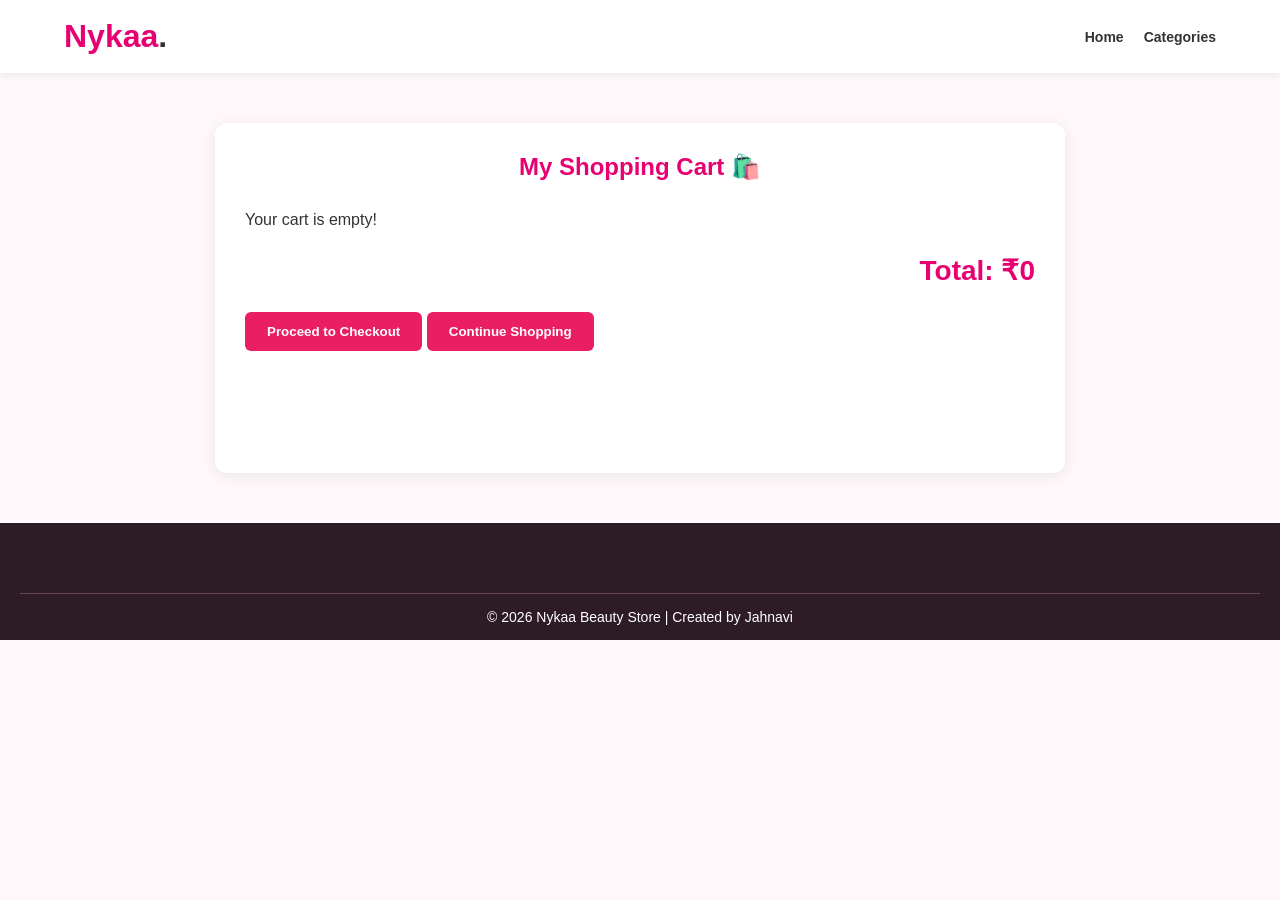
<file: cart.html>
<!DOCTYPE html>
<html lang="en">
<head>
    <meta charset="UTF-8">
    <meta name="viewport" content="width=device-width, initial-scale=1.0">
    <title>Shopping Cart | Nykaa Beauty</title>
    <link rel="stylesheet" href="style.css">
</head>
<body>

    <header>
        <div class="logo">Nykaa<span>.</span></div>
        <nav>
            <a href="index.html">Home</a>
            <a href="index.html#categories">Categories</a>
        </nav>
    </header>

    <section class="cart-section">
        <h1>My Shopping Cart 🛍️</h1>
        <div id="cartItems"></div>
        <h2 id="cartTotal">Total: ₹0</h2>
        <button onclick="window.location.href='checkout.html'">
    Proceed to Checkout
</button>
        <button onclick="window.location.href='index.html'">
            Continue Shopping
        </button>
    </section>

    <footer class="footer">
        <div class="footer-bottom">
            <p>© 2026 Nykaa Beauty Store | Created by Jahnavi</p>
        </div>
    </footer>

   <script src="script.js"></script> 
</body>
</html>
</file>
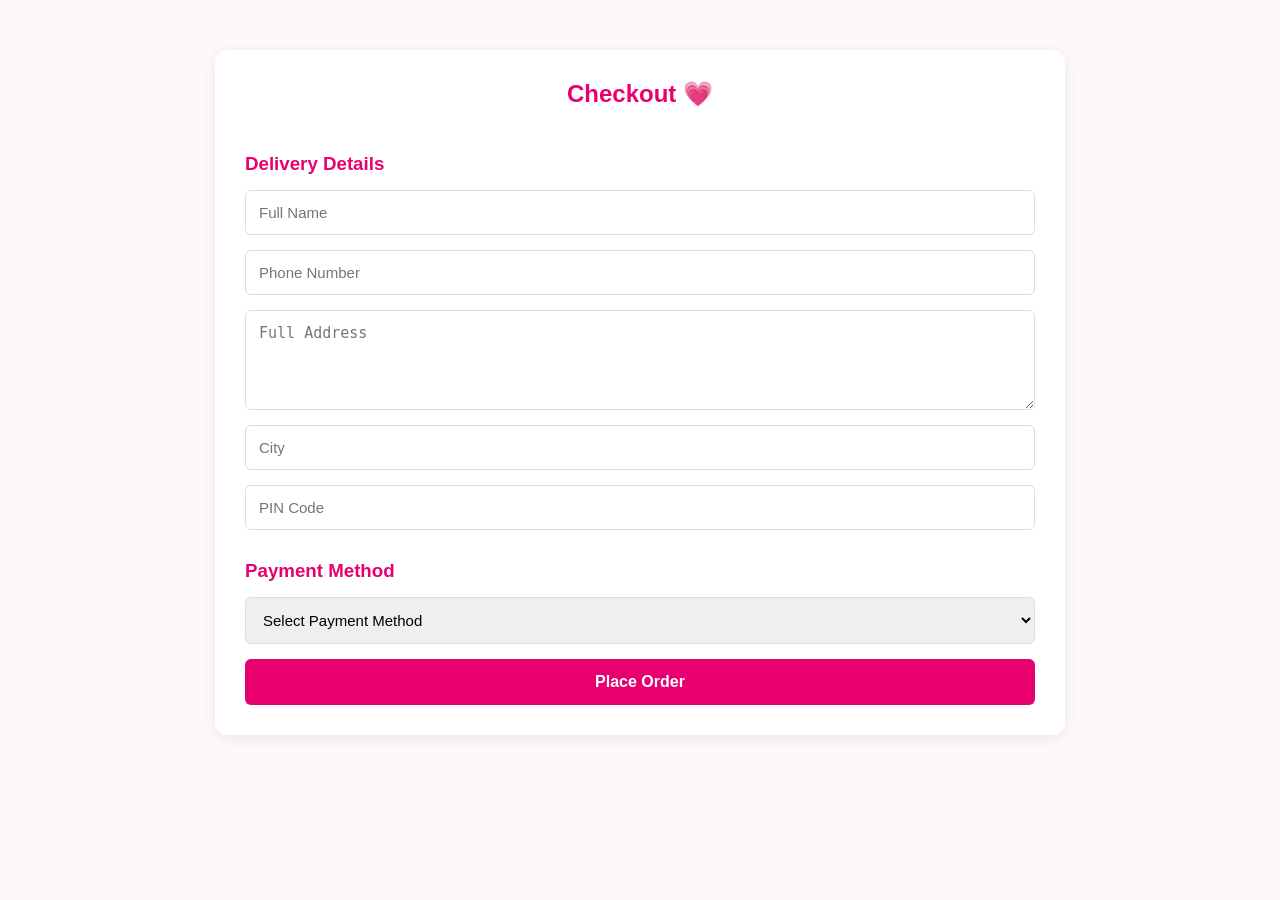
<file: checkout.html>
<!DOCTYPE html>
<html lang="en">
<head>
    <meta charset="UTF-8">
    <meta name="viewport" content="width=device-width, initial-scale=1.0">
    <title>Nykaa - Checkout</title>
    <link rel="stylesheet" href="style.css">
</head>
<body>

    <section class="cart-section">
        <h1>Checkout 💗</h1>

        <form id="checkoutForm">
            <h3>Delivery Details</h3>

            <input type="text" id="customerName" placeholder="Full Name" required>

            <input type="tel" id="phone" placeholder="Phone Number" required>

            <textarea id="address" placeholder="Full Address" required></textarea>

            <input type="text" id="city" placeholder="City" required>

            <input type="text" id="pincode" placeholder="PIN Code" required>

            <h3>Payment Method</h3>

            <select id="paymentMethod" required>
                <option value="">Select Payment Method</option>
                <option value="Cash on Delivery">Cash on Delivery</option>
                <option value="UPI">UPI</option>
            </select>

            <button type="submit">Place Order</button>
        </form>
    </section>

    <script src="script.js"></script>
</body>
</html>
</file>
<file: style.css>
* {
    margin: 0;
    padding: 0;
    box-sizing: border-box;
}

body {
    font-family: Arial, sans-serif;
    background-color: #fff8fb;
    color: #333;
}

/* Header */
header {
    display: flex;
    justify-content: space-between;
    align-items: center;
    padding: 18px 5%;
    background-color: white;
    box-shadow: 0 2px 8px rgba(0, 0, 0, 0.08);
    flex-wrap: wrap;
    gap: 15px;
}

.logo {
    font-size: 32px;
    font-weight: bold;
    color: #e80071;
}

.logo span {
    color: #333;
}

nav {
    display: flex;
    gap: 20px;
    flex-wrap: wrap;
}

nav a {
    text-decoration: none;
    color: #333;
    font-weight: bold;
    font-size: 14px;
}

nav a:hover {
    color: #e80071;
}

.header-icons {
    display: flex;
    align-items: center;
    gap: 15px;
}

.header-icons input {
    padding: 10px;
    border: 1px solid #ddd;
    border-radius: 5px;
}

.header-icons span {
    font-size: 24px;
    cursor: pointer;
}

/* Hero Section */
.hero {
    min-height: 350px;
    background: linear-gradient(120deg, #ffe0ef, #f7b7d4);
    display: flex;
    align-items: center;
    justify-content: center;
    text-align: center;
    padding: 30px;
}

.hero-content h1 {
    font-size: 45px;
    color: #b80059;
    margin-bottom: 15px;
}

.hero-content p {
    font-size: 18px;
    margin-bottom: 25px;
}

button {
    background-color: #e80071;
    color: white;
    border: none;
    padding: 12px 25px;
    border-radius: 5px;
    cursor: pointer;
    font-weight: bold;
}

button:hover {
    background-color: #b80059;
}

/* Categories */
.categories,
.products {
    padding: 40px 5%;
    text-align: center;
}

h2 {
    font-size: 28px;
    margin-bottom: 30px;
    color: #333;
}

.category-container {
    display: flex;
    justify-content: center;
    gap: 20px;
    flex-wrap: wrap;
}

.category {
    background-color: white;
    padding: 25px;
    border-radius: 12px;
    box-shadow: 0 3px 10px rgba(0, 0, 0, 0.08);
    font-size: 18px;
    font-weight: bold;
}

/* Products */
.product-container {
    display: flex;
    justify-content: center;
    gap: 25px;
    flex-wrap: wrap;
}

.product-card {
    background-color: white;
    width: 250px;
    padding: 15px;
    border-radius: 12px;
    box-shadow: 0 3px 10px rgba(0, 0, 0, 0.08);
    transition: transform 0.3s;
}

.product-card:hover {
    transform: translateY(-5px);
}

.product-card img {
    width: 100%;
    height: 220px;
    object-fit: cover;
    border-radius: 8px;
}

.product-card h3 {
    margin: 15px 0 10px;
}

.product-card p {
    color: #e80071;
    font-weight: bold;
    margin-bottom: 15px;
}

/* Footer */
footer {
    background-color: #333;
    color: white;
    text-align: center;
    padding: 20px;
}

/* Mobile Responsive */
@media (max-width: 768px) {
    header {
        flex-direction: column;
    }

    nav {
        justify-content: center;
    }

    .hero-content h1 {
        font-size: 30px;
    }

    .product-card {
        width: 90%;
        max-width: 320px;
    }
}
.product-card img {
    transition: transform 0.3s ease;
}

.product-card:hover img {
    transform: scale(1.08);
}
.product-container {
    display: grid;
    grid-template-columns: repeat(auto-fit, minmax(220px, 1fr));
    gap: 25px;
}

.product-card {
    height: 100%;
    box-sizing: border-box;
}

.product-card img {
    width: 100%;
    height: 220px;
    object-fit: cover;
}
.header-icons span:last-child {
    background-color: #ffe6f0;
    color: #d63384;
    padding: 8px 12px;
    border-radius: 50px;
    font-weight: bold;
    cursor: pointer;
}
.discount-badge {
    display: inline-block;
    background-color: #e91e63;
    color: white;
    padding: 5px 10px;
    border-radius: 5px;
    font-size: 12px;
    font-weight: bold;
    margin-bottom: 8px;
}
.old-price {
    color: #888;
    text-decoration: line-through;
    margin-right: 8px;
    font-size: 14px;
}

.new-price {
    color: #e91e63;
    font-size: 18px;
    font-weight: bold;
}
.footer {
    background-color: #2d1b25;
    color: white;
    padding: 40px 20px 15px;
    margin-top: 40px;
}

.footer-container {
    display: flex;
    justify-content: space-around;
    flex-wrap: wrap;
    gap: 30px;
}

.footer-section {
    display: flex;
    flex-direction: column;
    gap: 12px;
}

.footer-section h2 span {
    color: #ff4081;
}

.footer-section a {
    color: #f8dce8;
    text-decoration: none;
}

.footer-section a:hover {
    color: #ff4081;
}

.footer-bottom {
    text-align: center;
    border-top: 1px solid #684454;
    margin-top: 30px;
    padding-top: 15px;
    font-size: 14px;
}
#backToTop {
    display: block;
    margin: 20px auto;
    background-color: #e91e63;
    color: white;
    border: none;
    padding: 10px 20px;
    border-radius: 25px;
    cursor: pointer;
    font-size: 15px;
}

#backToTop:hover {
    background-color: #c2185b;
}
.product-details {
    display: flex;
    align-items: center;
    justify-content: center;
    gap: 50px;
    padding: 60px 8%;
    flex-wrap: wrap;
}

.details-image img {
    width: 350px;
    height: 400px;
    object-fit: cover;
    border-radius: 12px;
}

.details-info {
    max-width: 450px;
}

.details-info h1 {
    color: #333;
    font-size: 30px;
}

.details-rating {
    color: #f5a623;
    margin: 15px 0;
}

.details-price {
    margin: 15px 0;
}

.details-info button {
    background: #e91e63;
    color: white;
    border: none;
    padding: 12px 25px;
    border-radius: 5px;
    cursor: pointer;
    margin-top: 15px;
}
.cart-section {
    max-width: 900px;
    margin: 50px auto;
    padding: 25px;
    min-height: 350px;
}

.cart-section h1 {
    color: #e91e63;
    text-align: center;
    margin-bottom: 30px;
}

#cartItems {
    margin: 20px 0;
}

.cart-item {
    display: flex;
    justify-content: space-between;
    align-items: center;
    padding: 15px;
    border-bottom: 1px solid #ddd;
    gap: 15px;
}

.cart-section button {
    background: #e91e63;
    color: white;
    border: none;
    padding: 12px 22px;
    border-radius: 6px;
    cursor: pointer;
}

#cartTotal {
    text-align: right;
    margin: 25px 0;
}
/* Cart Page Styling */
.cart-section {
    max-width: 850px;
    margin: 50px auto;
    padding: 30px;
    background: #fff;
    border-radius: 12px;
    box-shadow: 0 3px 15px rgba(0, 0, 0, 0.08);
}

.cart-section h1 {
    color: #e80071;
    text-align: center;
    margin-bottom: 30px;
}

.cart-item {
    display: flex;
    align-items: center;
    justify-content: space-between;
    gap: 15px;
    flex-wrap: wrap;
    padding: 18px;
    margin-bottom: 15px;
    border: 1px solid #eee;
    border-radius: 10px;
}

.cart-item h3 {
    color: #333;
}

.cart-item button {
    padding: 8px 14px;
    border: none;
    border-radius: 5px;
    background: #e80071;
    color: white;
    cursor: pointer;
}

.cart-item button:hover {
    background: #c90060;
}

#cartTotal {
    text-align: right;
    color: #e80071;
    margin: 25px 0;
}
/* Checkout Page */

#checkoutForm {
    display: flex;
    flex-direction: column;
    gap: 15px;
}

#checkoutForm h3 {
    color: #e80071;
    margin-top: 15px;
}

#checkoutForm input,
#checkoutForm textarea,
#checkoutForm select {
    width: 100%;
    padding: 13px;
    border: 1px solid #ddd;
    border-radius: 6px;
    font-size: 15px;
    box-sizing: border-box;
}

#checkoutForm textarea {
    min-height: 100px;
    resize: vertical;
}

#checkoutForm button {
    background: #e80071;
    color: white;
    padding: 14px;
    border: none;
    border-radius: 6px;
    cursor: pointer;
    font-size: 16px;
}

#checkoutForm button:hover {
    background: #c90060;
}
</file>
